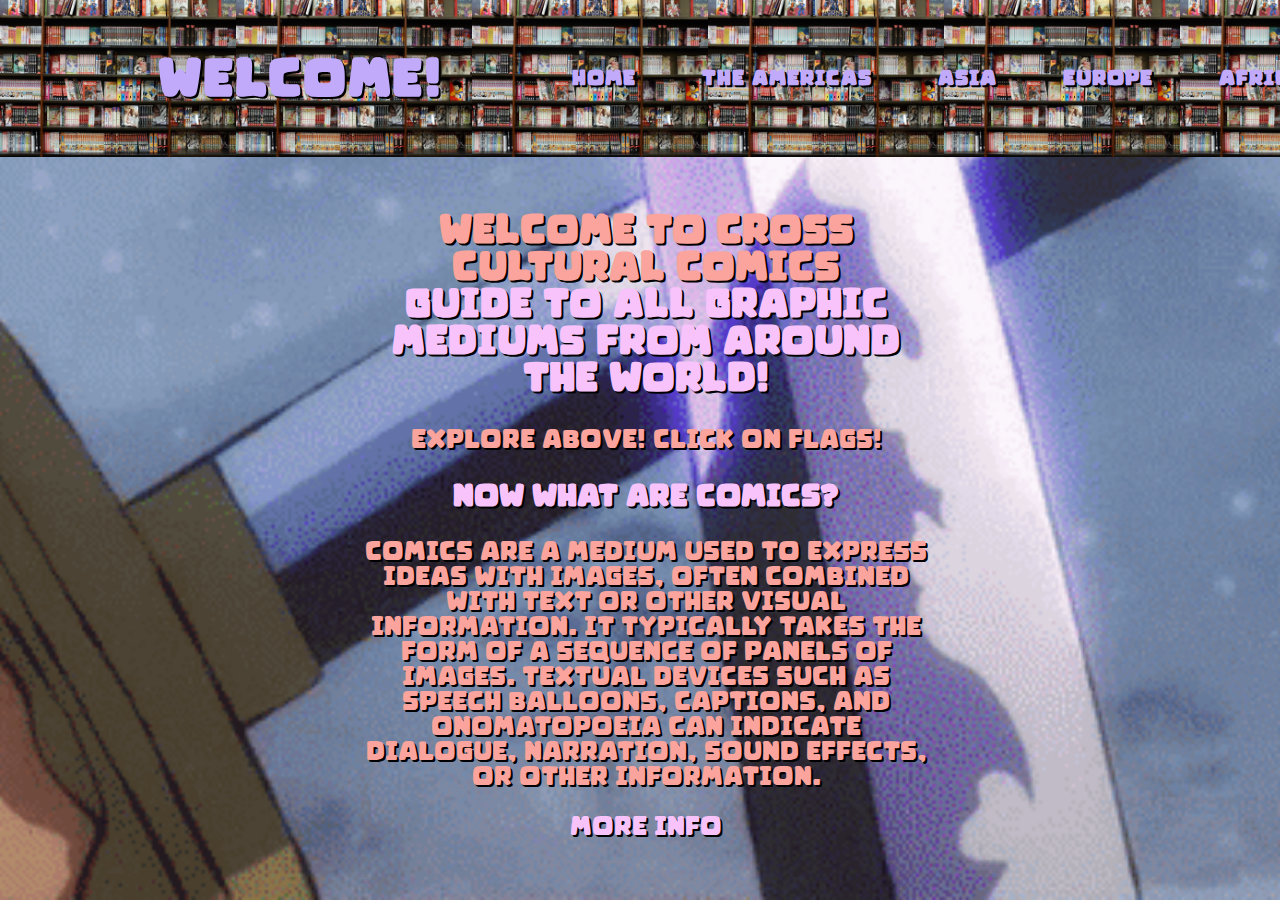
<file: index.html>
<!DOCTYPE html>
<html>
<head>
	<meta charset="utf-8">
	<meta name="viewport" content="width=device-width, initial-scale=1">
	<link rel="stylesheet" href="style.css">
	<title>HOME</title>
</head>
<body id="page1">
	<section>
		<header>
			<h2><a href ="#" class="logo">WELCOME!</a></h2>
			<div class = "navlinks">
				<a href="index.html">Home</a>
				<a href="page2.html">The Americas</a>
				<a href="page3.html">Asia</a>
				<a href="page4.html">Europe</a>
				<a href="page5.html">Africa</a>
			</div>
		</header>
    </div>
		<div class ="MainContent">
			<div class = "intro">
				<h2>WELCOME TO CROSS CULTURAL COMICS <br><span id ="first"> GUIDE TO ALL GRAPHIC MEDIUMS FROM AROUND THE WORLD!</span></h2>
				<p> EXPLORE ABOVE! CLICK ON FLAGS! </p>
				<h3 id = "first">NOW WHAT ARE COMICS?</h3>
				<p>Comics are a medium used to express ideas with images, often combined with text or other visual information. It typically takes the form of a sequence of panels of images. Textual devices such as speech balloons, captions, and onomatopoeia can indicate dialogue, narration, sound effects, or other information. </p>

				<a href="https://wordswithoutborders.org/read/article/2017-01/february-2017-international-graphic-novels-volume-xi-comics-and-graphic/" class="info-link">More Info</a>
	</section>
</body>
</html>
</file>
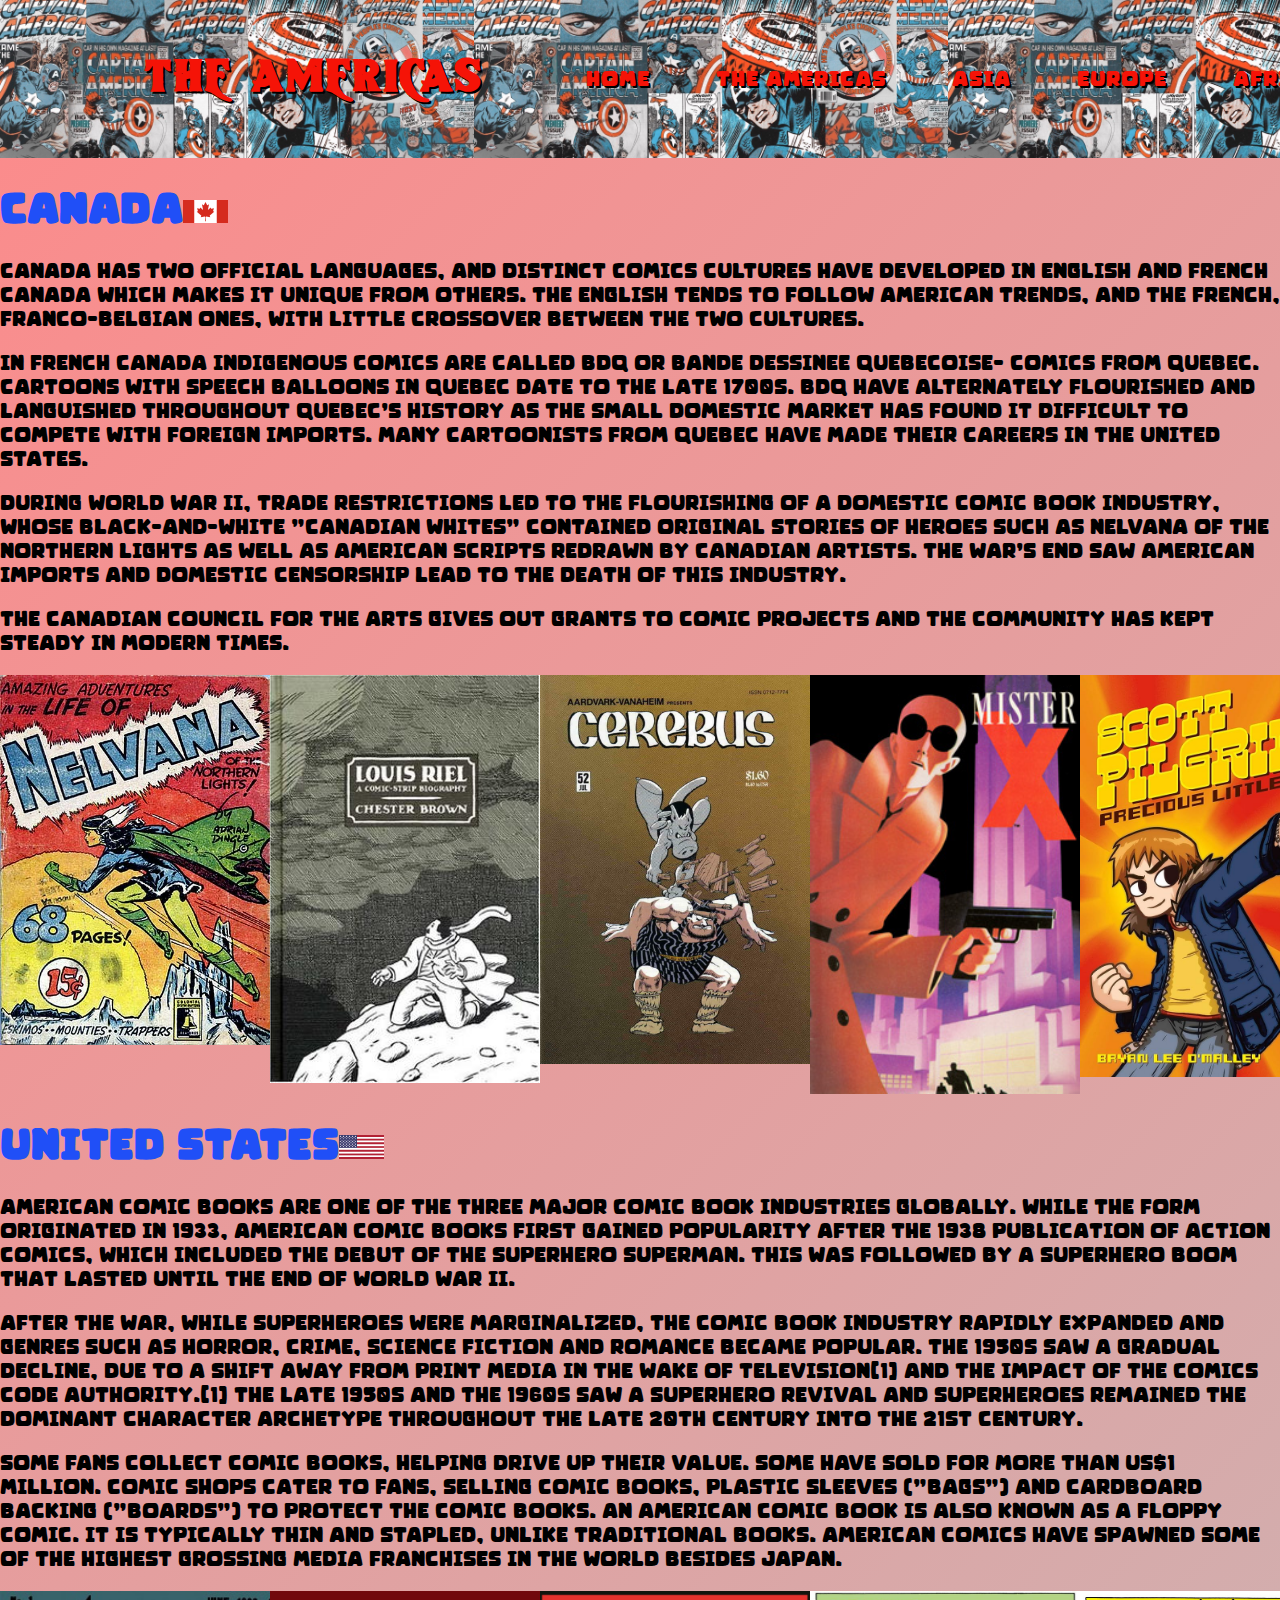
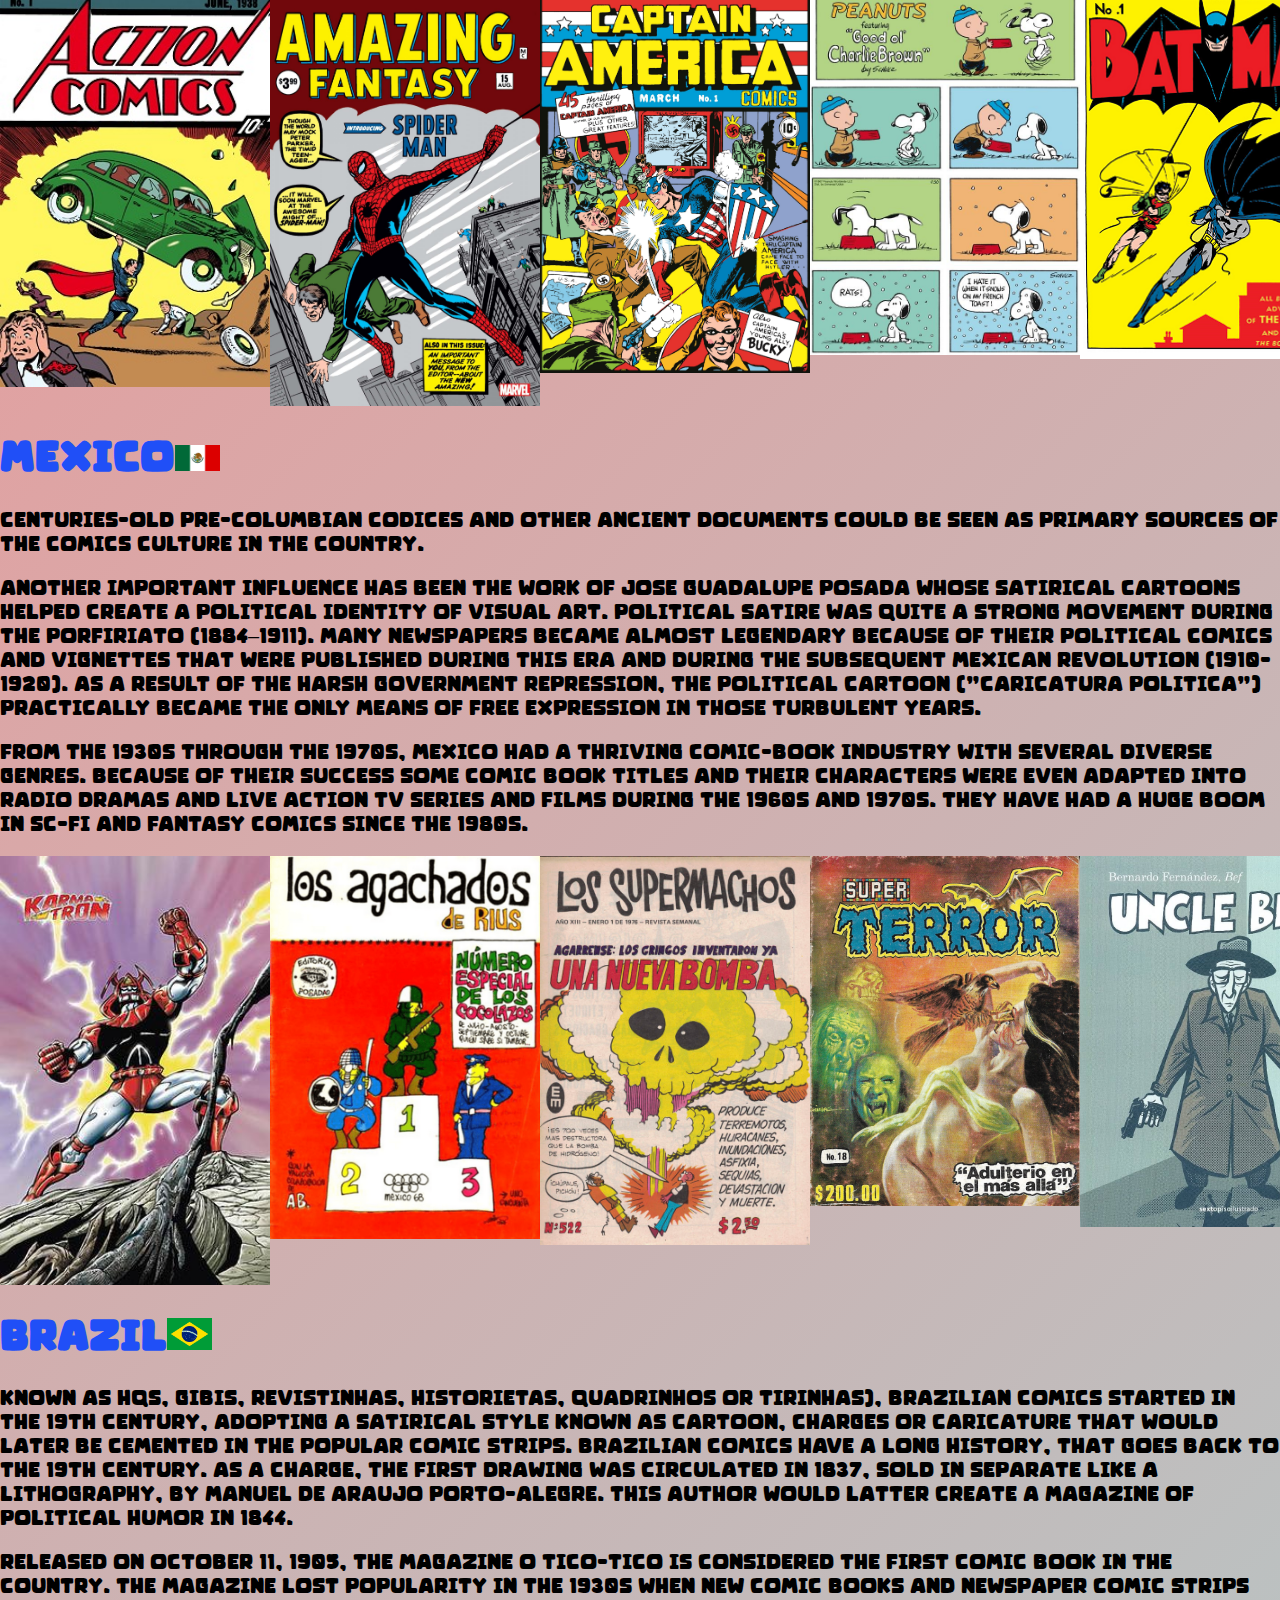
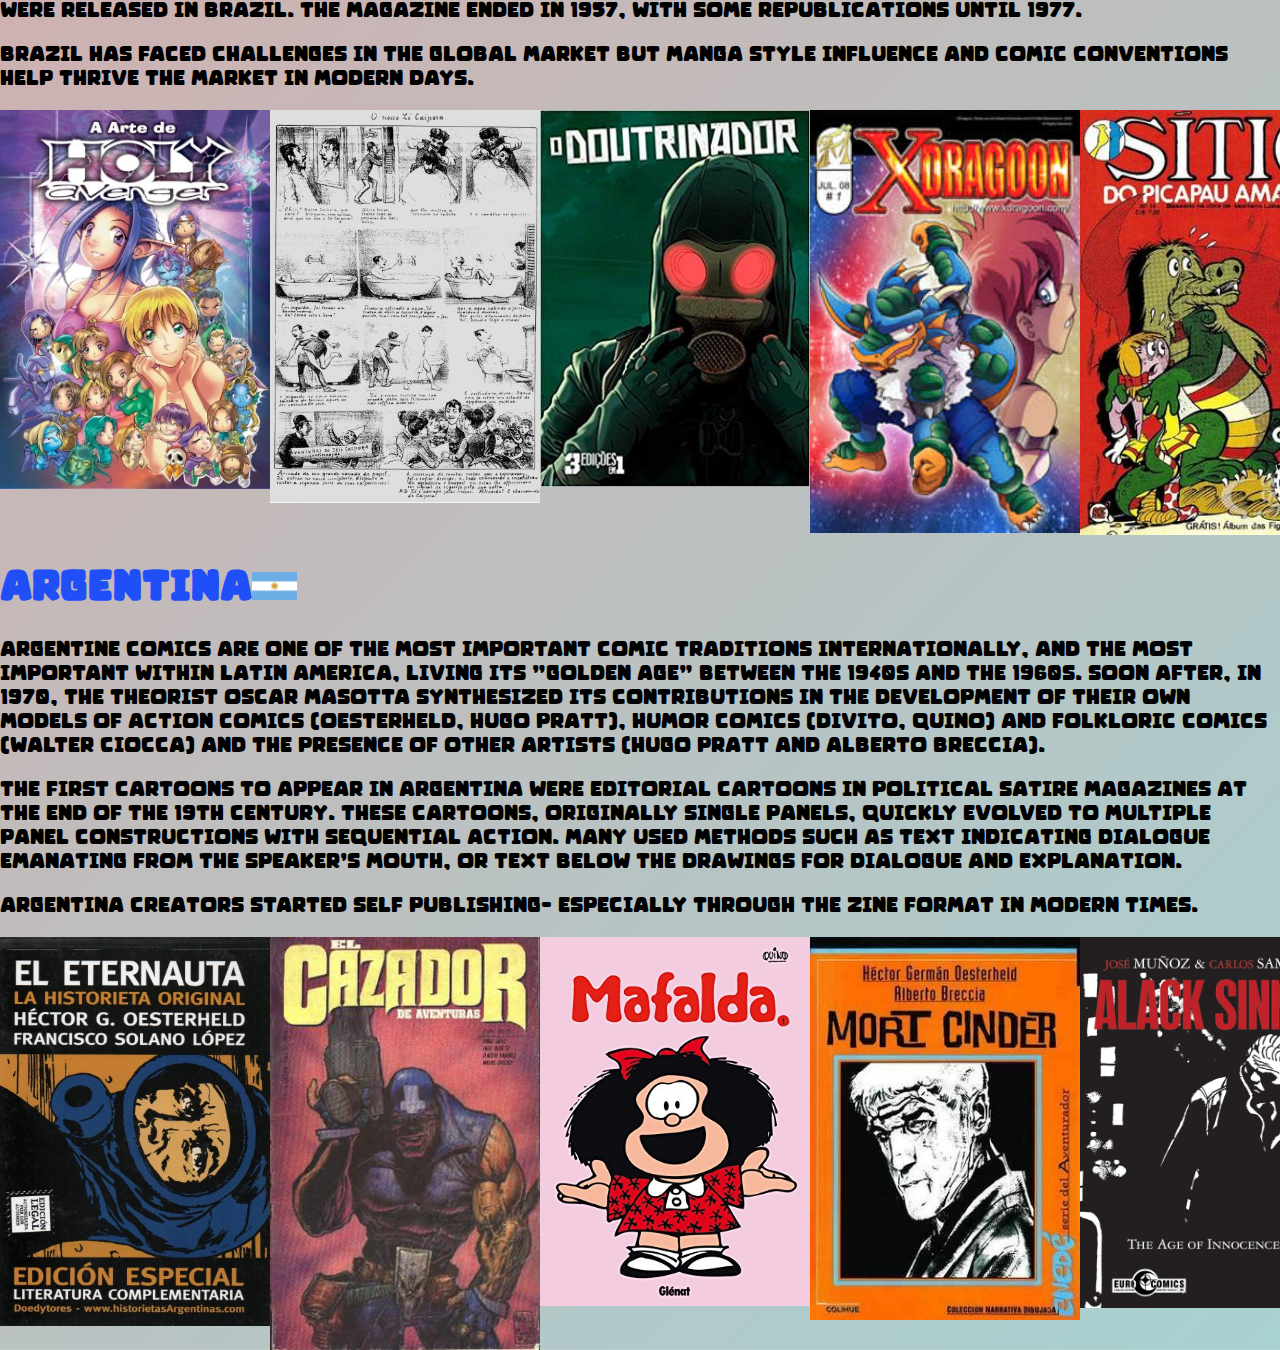
<file: page2.html>
<!DOCTYPE html>
<html>
<head>
	<meta charset="utf-8">
	<meta name="viewport" content="width=device-width, initial-scale=1">
	<link rel="stylesheet" href="style.css">
	<link rel="stylesheet" href="https://www.fontspace.com/category/asian">
	<title>NORTH & SOUTH AMERICA</title>
</head>
<body id ="page2">
	<section>
	<header>
			<h2><a href ="#" class="logo">THE AMERICAS</a></h2>
			<div class = "navlinks">
				<a href="index.html">Home</a>
				<a href="page2.html">The Americas</a>
				<a href="page3.html">Asia</a>
				<a href="page4.html">Europe</a>
				<a href="page5.html">Africa</a>
			</div>
		</header>
		<div class="parent">
			<div class="div1">
				<h1>CANADA<a href = "https://www.cbc.ca/books/20-canadian-comics-to-check-out-in-fall-2023-1.6943165"><img id="flags" src="canflag.svg"></a></h1>
				<p>Canada has two official languages, and distinct comics cultures have developed in English and French Canada which makes it unique from others. The English tends to follow American trends, and the French, Franco-Belgian ones, with little crossover between the two cultures.</p>
				<p>In French Canada indigenous comics are called BDQ or bande dessinee quebecoise- comics from Quebec. Cartoons with speech balloons in Quebec date to the late 1700s. BDQ have alternately flourished and languished throughout Quebec's history as the small domestic market has found it difficult to compete with foreign imports. Many cartoonists from Quebec have made their careers in the United States. </p>
				<p>During World War II, trade restrictions led to the flourishing of a domestic comic book industry, whose black-and-white "Canadian Whites" contained original stories of heroes such as Nelvana of the Northern Lights as well as American scripts redrawn by Canadian artists. The war's end saw American imports and domestic censorship lead to the death of this industry. </p>
				<p>The Canadian Council for the Arts gives out grants to comic projects and the community has kept steady in modern times.</p>
			</div>
			<div class="container">
                   <div class="contain">
                   	<img id = "comic" src="can1.webp" alt="Image 1">
                   	<img id = "comic" src="can2.jpg" alt="Image 2">
                   	<img id = "comic" src="can3.jpg" alt="Image 3">
                   	<img id = "comic" src="can4.jpg" alt="Image 4">
                   	<img id = "comic" src="can5.jpg" alt="Image 5">
            </div>
			<div class="div2"> 
				<h1>UNITED STATES<a href = "https://americanhistory.si.edu/superheroes/comic-books"><img id="flags" src="mericaflag.webp"></a></h1>
                 <p>American comic books are one of the three major comic book industries globally. While the form originated in 1933, American comic books first gained popularity after the 1938 publication of Action Comics, which included the debut of the superhero Superman. This was followed by a superhero boom that lasted until the end of World War II. </p>
                 <p>After the war, while superheroes were marginalized, the comic book industry rapidly expanded and genres such as horror, crime, science fiction and romance became popular. The 1950s saw a gradual decline, due to a shift away from print media in the wake of television[1] and the impact of the Comics Code Authority.[1] The late 1950s and the 1960s saw a superhero revival and superheroes remained the dominant character archetype throughout the late 20th century into the 21st century.</p>
                 <p>Some fans collect comic books, helping drive up their value. Some have sold for more than US$1 million. Comic shops cater to fans, selling comic books, plastic sleeves ("bags") and cardboard backing ("boards") to protect the comic books. An American comic book is also known as a floppy comic. It is typically thin and stapled, unlike traditional books. American comics have spawned some of the highest grossing media franchises in the world besides Japan.</p>
			</div>
			<div class="container">
                   <div class="contain">
                   	<img id = "comic" src="un1.jpg" alt="Image 1">
                   	<img id = "comic" src="un2.jpg" alt="Image 2">
                   	<img id ="comic" src="un3.jpg" alt="Image 3">
                   	<img id ="comic" src="un4.jpg" alt="Image 4">
                   	<img id ="comic" src="un5.png" alt="Image 5">
            </div>
			<div class="div3"> 
			     <h1>MEXICO<a href = "https://www.spanish.academy/blog/8-mexican-graphic-novels-that-will-turn-you-into-a-fan/"><img id="flags" src="mexflag.png"></a> </h1>
			     <p>Centuries-old pre-Columbian codices and other ancient documents could be seen as primary sources of the comics culture in the country. </p>
			     <p>Another important influence has been the work of Jose Guadalupe Posada whose satirical cartoons helped create a political identity of visual art. Political satire was quite a strong movement during the Porfiriato (1884–1911). Many newspapers became almost legendary because of their political comics and vignettes that were published during this era and during the subsequent Mexican Revolution (1910-1920). As a result of the harsh government repression, the political cartoon ("caricatura politica") practically became the only means of free expression in those turbulent years. </p>
			     <p>From the 1930s through the 1970s, Mexico had a thriving comic-book industry with several diverse genres. Because of their success some comic book titles and their characters were even adapted into radio dramas and live action TV series and films during the 1960s and 1970s. They have had a huge boom in sc-fi and fantasy comics since the 1980s.</p>
		</div>
		<div class="container">
                   <div class="contain">
                   	<img id ="comic" src="mex1.jpg" alt="Image 1">
                   	<img id ="comic" src="mex2.png" alt="Image 2">
                   	<img id ="comic" src="mex3.jpg" alt="Image 3">
                   	<img id ="comic" src="mex4.webp" alt="Image 4">
                   	<img id ="comic" src="mex5.jpg" alt="Image 5">
            </div>
			<div class="div4"> 
				<h1>BRAZIL<a href = "https://www.stripburger.org/en/2031-2/"><img id="flags" src="brazilflag.png"></a> </h1>
				<p>Known as HQs, gibis, revistinhas, historietas, quadrinhos or tirinhas), Brazilian comics started in the 19th century, adopting a satirical style known as cartoon, charges or caricature that would later be cemented in the popular comic strips. Brazilian comics have a long history, that goes back to the 19th century. As a charge, the first drawing was circulated in 1837, sold in separate like a lithography, by Manuel de Araujo Porto-alegre. This author would latter create a magazine of political humor in 1844.  </p>
				<p>Released on October 11, 1905, the magazine O Tico-Tico is considered the first comic book in the country. The magazine lost popularity in the 1930s when new comic books and newspaper comic strips were released in Brazil. The magazine ended in 1957, with some republications until 1977.</p>
				<p>Brazil has faced challenges in the global market but manga style influence and comic conventions help thrive the market in modern days.</p>
			</div>
			<div class="container">
                   <div class="contain">
                   	<img id ="comic" src="bra1.webp" alt="Image 1">
                   	<img id ="comic" src="bra2.jpg" alt="Image 2">
                   	<img id ="comic" src="bra3.jpg" alt="Image 3">
                   	<img id ="comic" src="bra4.jpg" alt="Image 4">
                   	<img id ="comic" src="bra5.jpg" alt="Image 5">
            </div>
			<div class="div5"> 
				<h1>ARGENTINA<a href = "https://judgeanon.tumblr.com/post/171624253175/so-what-comics-from-argentina-are-worth-reading"><img id="flags"src="argflag.webp"></a> </h1>
				<p>Argentine comics are one of the most important comic traditions internationally, and the most important within Latin America, living its "Golden Age" between the 1940s and the 1960s. Soon after, in 1970, the theorist Oscar Masotta synthesized its contributions in the development of their own models of action comics (Oesterheld, Hugo Pratt), humor comics (Divito, Quino) and folkloric comics (Walter Ciocca) and the presence of other artists (Hugo Pratt and Alberto Breccia).</p>
				<p>The first cartoons to appear in Argentina were editorial cartoons in political satire magazines at the end of the 19th century. These cartoons, originally single panels, quickly evolved to multiple panel constructions with sequential action. Many used methods such as text indicating dialogue emanating from the speaker's mouth, or text below the drawings for dialogue and explanation. </p>
				<p>Argentina creators started self publishing- especially through the zine format in modern times. </p>
			</div>
			<div class="container">
                   <div class="contain">
                   	<img id ="comic" src="arg1.jpg" alt="Image 1">
                   	<img id ="comic" src="arg2.jpg" alt="Image 2">
                   	<img id ="comic" src="arg3.jpg" alt="Image 3">
                   	<img id ="comic" src="arg4.jpg" alt="Image 4">
                   	<img id ="comic" src="arg5.jpg" alt="Image 5">
  </div>
</div>
</div> 
	</section>
</body>
</html>
</file>
<file: style.css>
@import url('https://fonts.googleapis.com/css2?family=Permanent+Marker&family=Poppins&display=swap');
@font-face {
  font-family: 'Europe';
  src: url('europefont.ttf') format('truetype');
}
@font-face {
  font-family: "African";
  src: url('africa.ttf') format('truetype');
}
@font-face {
  font-family: 'Asian';
  src: url('calli.ttf') format('truetype');
}
@font-face {
  font-family: 'America';
  src: url('brotherland.ttf') format('truetype');
}
@font-face {
  font-family: 'Comic';
  src: url('comicstrip.ttf') format('truetype');
}
#page1{
	margin: 0;
	padding: 0;
	box-sizing: border-box;
	font-family: "Comic", sans-serif;
	font-size: 20px;
}
#page2{
	margin: 0;
	padding: 0;
	font-size: 15px;
	box-sizing: border-box;
	font-family: "Comic", sans-serif;
	font-size: 20px;
	line-height: 1.2;
}
#page3{
	margin: 0;
	padding: 0;
	box-sizing: border-box;
	font-family: "Comic", sans-serif;
	font-size: 20px;
	line-height: 1.2;
}
#page4{
	margin: 0;
	padding: 0;
	box-sizing: border-box;
	font-family: "Comic", sans-serif;
	font-size: 20px;
	line-height: 1.2;
}
#page5{
	margin: 0;
	padding: 0;
	box-sizing: border-box;
	font-family: "Comic", sans-serif;
	font-size: 20px;
	line-height: 1.2;
}
#page2 h3{
	font-family: "Permanent Marker", sans-serif;
}
#page1 section {
	position: relative;
	width: 100%;
	min-height: 100vh;
	display: flex;
	flex-direction: column;
	justify-content: flex-start;
	background: url("zoro.gif");
	background-size: cover;
	background-position: center;
	overflow: hidden;
}

#page1 header{
	position: relative;
	top: 0;
	width: 100vw;
	padding: 30px 100px;
	display: flex;
	justify-content: space-around;
	align-items: center;
	background-image: url("homehead.jpg");
	background-size: contain;
}

#page1 header .logo{
	position: relative;
	color: #c2aafa;
	font-size: 50px;
	font-family: "Comic", sans-serif;
	text-decoration: none;
	text-transform: uppercase;
	font-weight: bold;
	letter-spacing: 1px;
	text-shadow: 2px 2px 0px black;
}
#page1 header .navlinks a{
	color: #c2aafa;
	text-decoration: none;
	font-weight: bold;
	letter-spacing: 1px;
	padding: 2px 15px;
	border-radius: 20px;
	transition: 0.3s;
	transition-property: background;
	text-shadow: 2px 2px 0px black;
}

#page1 header .navlinks a:not(:last-child){
	margin-right: 30px;
}

#page1 header .navlinks a:hover{
	background: white;
}
#page2 section {
	position: relative;
	width: 100%;
	min-height: 100vh;
	display: flex;
	flex-direction: column;
	justify-content: flex-start;
	background: linear-gradient(135deg, #FD8A8A, #A8D1D1);
	background-size: cover;
	background-position: center;
    vertical-align: middle;
<<<<<<< HEAD
    margin-right: 10px;
    overflow: hidden; 
=======
    margin-right: 10px; 
    overflow: hidden;
>>>>>>> 0e694a59043e78a6ebb21ee23d51a327264e7c09
}
#flags{
	width: 5vh;
	transition: transform 0.3s;
}
#flags:hover{
	transform: scale(1.1);
}
#page2 header{
	position: relative;
	top: 0;
	width: 100%;
	padding: 30px 100px;
	display: flex;
	justify-content: space-around;
	align-items: center;
	background-image: url("americahead.jpg");
	background-size: contain;
}
#page2 header .logo{
	position: relative;
	color: #f51307;
	font-size: 40px;
	font-family: "America", sans-serif;
	text-decoration: none;
	text-shadow: 2px 2px 0px black;
	text-transform: uppercase;
	font-weight: bold;
	letter-spacing: 1px;
}
#page2 header .navlinks a{
	color: #f51307;
	text-decoration: none;
	font-weight: 500;
	letter-spacing: 1px;
	text-shadow: 2px 2px 0px black;
	padding: 2px 15px;
	border-radius: 20px;
	transition: 0.3s;
	transition-property: background;
}

#page2 header .navlinks a:not(:last-child){
	margin-right: 30px;
}

#page2 header .navlinks a:hover{
	background: whitesmoke;
}
#page3 section {
	position: relative;
	width: 100%;
	min-height: 100vh;
	display: flex;
	flex-direction: column;
	justify-content: flex-start;
	background: linear-gradient(135deg, #f598fa, #acfa98);
	background-size: cover;
	background-position: center;
	vertical-align: middle;
  margin-right: 10px; 
  overflow: hidden;
}
#flags{
	width: 5vh;
}
#page3 header{
	position: relative;
	top: 0;
	width: 100%;
	padding: 30px 100px;
	display: flex;
	justify-content: space-around;
	align-items: center;
	background-image: url("mitsuri.jpg");
	background-size: contain;
}
#page3 header .logo{
	position: relative;
	color: #07f547;
	font-size: 40px;
	font-family: "Asian", sans-serif;
	text-decoration: none;
	text-transform: uppercase;
	text-shadow: 2px 2px 0px black;
	font-weight: bold;
	letter-spacing: 1px;
}
#page3 header .navlinks a{
	color: #07f547;
	text-shadow: 2px 2px 0px black;
	text-decoration: none;
	font-weight: bold;
	letter-spacing: 1px;
	padding: 2px 15px;
	border-radius: 20px;
	transition: 0.3s;
	transition-property: background;
}

#page3 header .navlinks a:not(:last-child){
	margin-right: 30px;
}

#page3 header .navlinks a:hover{
	background: black;
}
#page4 section {
	position: relative;
	width: 100%;
	min-height: 100vh;
	display: flex;
	flex-direction: column;
	justify-content: flex-start;
	background: linear-gradient(135deg, #f1f291, #f2c891);
	background-size: cover;
	background-position: center;
	vertical-align: middle;
    margin-right: 10px; 
    margin-right: 10px;
    overflow: hidden;
}
#flags{
	width: 5vh;
}

#page4 header{
	position: relative;
	top: 0;
	width: 100%;
	padding: 30px 100px;
	display: flex;
	justify-content: space-around;
	align-items: center;
	background-image: url("europehead.png");
	background-size: contain;
}
#page4 header .logo{
	position: relative;
	color: #faae4b;
	font-size: 50px;
	font-family: "Europe", sans-serif;
	text-shadow: 2px 2px 0px black;
	text-decoration: none;
	text-transform: uppercase;
	font-weight: bold;
	letter-spacing: 1px;
}
#page4 header .navlinks a{
	color: #faae4b;
	text-decoration: none;
	font-weight: 500;
	letter-spacing: 1px;
	padding: 2px 15px;
	border-radius: 20px;
	transition: 0.3s;
	transition-property: background;
	text-shadow: 2px 2px 0px black;
}

#page4 header .navlinks a:not(:last-child){
	margin-right: 30px;
}

#page4 header .navlinks a:hover{
	background: black;
}
#page5 section {
	position: relative;
	width: 100%;
	min-height: 100vh;
	display: flex;
	flex-direction: column;
	justify-content: flex-start;
	background: linear-gradient(135deg, #f7452a, #f7dc63, #32ed54);
	background-size: cover;
	background-position: center;
	vertical-align: middle;
    margin-right: 10px; 
    overflow: hidden;
}
#flags{
	width: 5vh;
}
#page5 header{
	position: relative;
	top: 0;
	width: 100%;
	padding: 30px 100px;
	display: flex;
	justify-content: space-around;
	align-items: center;
	background-image: url("africanhead.png");
	background-size: contain;
}
#page5 header .logo{
	position: relative;
	color: #fff873;
	font-size: 60px;
	font-family: "African", sans-serif;
	text-shadow: 2px 2px 0px black;
	text-decoration: none;
	text-transform: uppercase;
	font-weight: bold;
	letter-spacing: 1px;
}
#page5 header .navlinks a{
	color: #fff873;
	text-decoration: none;
	font-weight: bold;
	letter-spacing: 1px;
	padding: 2px 15px;
	border-radius: 20px;
	transition: 0.3s;
	transition-property: background;
    text-shadow: 2px 2px 0px black;
}

#page5 header .navlinks a:not(:last-child){
	margin-right: 30px;
}

#page5 header .navlinks a:hover{
	background: darkgray;
}

#comic{
	width: 30vh;
	overflow: hidden;
  transition: transform 0.3s;
  background-color: #333;
}
#comic:hover{
	transform: scale(1.1);
}
.contain{
   display: grid;
   grid-template-columns: repeat(5, 1fr);
   grid-template-rows: repeat(1.5, 1fr);
   grid-column-gap: 0px;
   grid-row-gap: 0px;
}

.div1 { grid-area: 3 / 1 / 4 / 2; }
.div2 { grid-area: 3 / 3 / 4 / 4; }
.div3 { grid-area: 3 / 5 / 4 / 6; }
.div4 { grid-area: 3 / 7 / 4 / 8; }
.div5 { grid-area: 3 / 9 / 4 / 10; } 

.intro{
    position: absolute;
    top: 35%;
    bottom: 40%;
    left: 55%;
    transform: translate(-60%, -60%);
    text-align: center;
    color: #faa49d;
    font-size: 25px;
    text-shadow: 2px 2px 0px black;
}
#first{
	color: #f8c3fa;
}

.info-link{
	color:#f8c3fa ;
	text-decoration: none;
}
.info-link a:visited, a:active {
  font-weight: bolder;
  color:black;
}

.info-link a:active {
  color: black;
}

.info-link a:hover {
  background-color: black;
}

h1 {
	color: #204ff7;
}

@media (max-width: 768px) {
#page1 header {
    padding: 20px 20px; 
    position: fixed;
    top: 0;
    width: 100%;
    z-index: 100;
  }
#page1 header .logo{
	position: relative;
	color: #c2aafa;
	font-size: 40px;
	font-family: "Comic", sans-serif;
	text-decoration: none;
	text-transform: uppercase;
	font-weight: bold;
	letter-spacing: 1px;
	text-shadow: 2px 2px 0px black;
}
#page1 header .navlinks {
    flex-direction: column; 
    align-items: center; 
  }

#page1 header .navlinks a {
    display: block; 
    margin: 1px 0; 
  }
#page1 header .navlinks a:not(:last-child){
	margin-right: 30px;
}

#page1 header .navlinks a:hover{
	background: white;
}
  #page1 section {
	width: 100%;
	min-height: 100vh;
	display: flex;
	flex-direction: column;
	justify-content: flex-start;
	background: url("zoro.gif");
	background-size: cover;
	background-position: center;
	vertical-align: middle;
  margin-right: 10px; 
  position: fixed;
	overflow: hidden;
	top: 100px;
}
.intro{
	  top: 32%;
    text-align: center;
    color: #faa49d;
    font-size: 11px;
    text-shadow: 2px 2px 0px black;
}
}
@media (max-width: 768px) {
#page2 header {
    padding: 20px 20px; 
  }

  #page2 header .navlinks {
    flex-direction: column; 
    align-items: center; 
  }

  #page2 header .navlinks a {
    display: block; 
    margin: 5px 0; 
  }
}
@media (max-width: 768px) {
#page3 header {
    padding: 20px 20px; 
  }

  #page3 header .navlinks {
    flex-direction: column; 
    align-items: center; 
  }

  #page3 header .navlinks a {
    display: block; 
    margin: 5px 0; 
  }
}
@media (max-width: 768px) {
#page4 header {
    padding: 20px 20px; 
  }

  #page4 header .navlinks {
    flex-direction: column; 
    align-items: center; 
  }

  #page4 header .navlinks a {
    display: block; 
    margin: 5px 0; 
  }
}
@media (max-width: 768px) {
#page5 header {
    padding: 20px 20px; 
  }

  #page5 header .navlinks {
    flex-direction: column; 
    align-items: center; 
  }

  #page5 header .navlinks a {
    display: block; 
    margin: 5px 0; 
  }
 #comic{
	width: 30vh;
	overflow: hidden;
  transition: transform 0.3s;
  background-color: #333;
}
#comic:hover{
	transform: scale(1.1);
}
.contain{
   display: grid;
   justify-items: center;
   grid-template-columns: 1fr;
   grid-gap: 5px;
}
#page2{
	margin: 0;
	padding: 0;
	font-size: 15px;
	box-sizing: border-box;
	font-family: "Comic", sans-serif;
	font-size: 20px;
	line-height: 1.6;
}
#page3{
	margin: 0;
	padding: 0;
	box-sizing: border-box;
	font-family: "Comic", sans-serif;
	font-size: 20px;
	line-height: 1.4;
}
#page4{
	margin: 0;
	padding: 0;
	box-sizing: border-box;
	font-family: "Comic", sans-serif;
	font-size: 20px;
	line-height: 1.4;
}
#page5{
	margin: 0;
	padding: 0;
	box-sizing: border-box;
	font-family: "Comic", sans-serif;
	font-size: 20px;
	line-height: 1.4;
}
}
</file>
